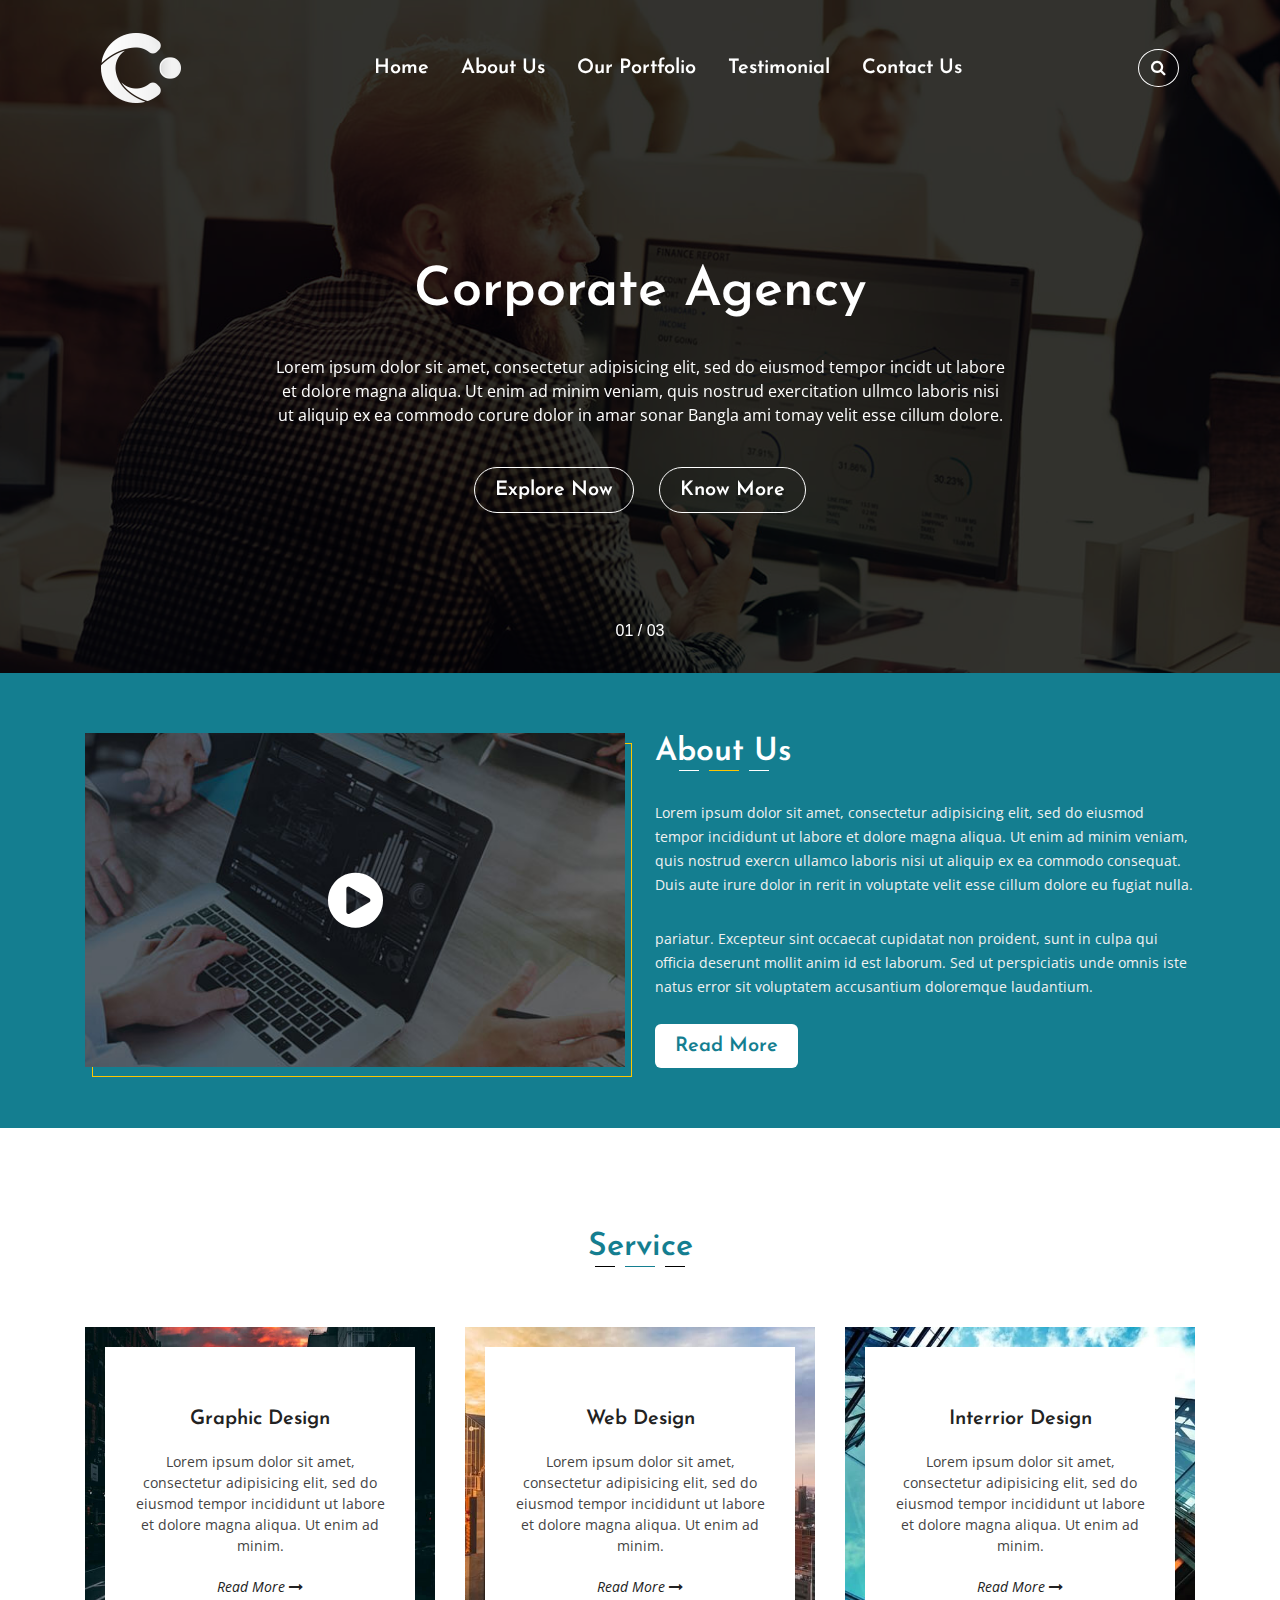
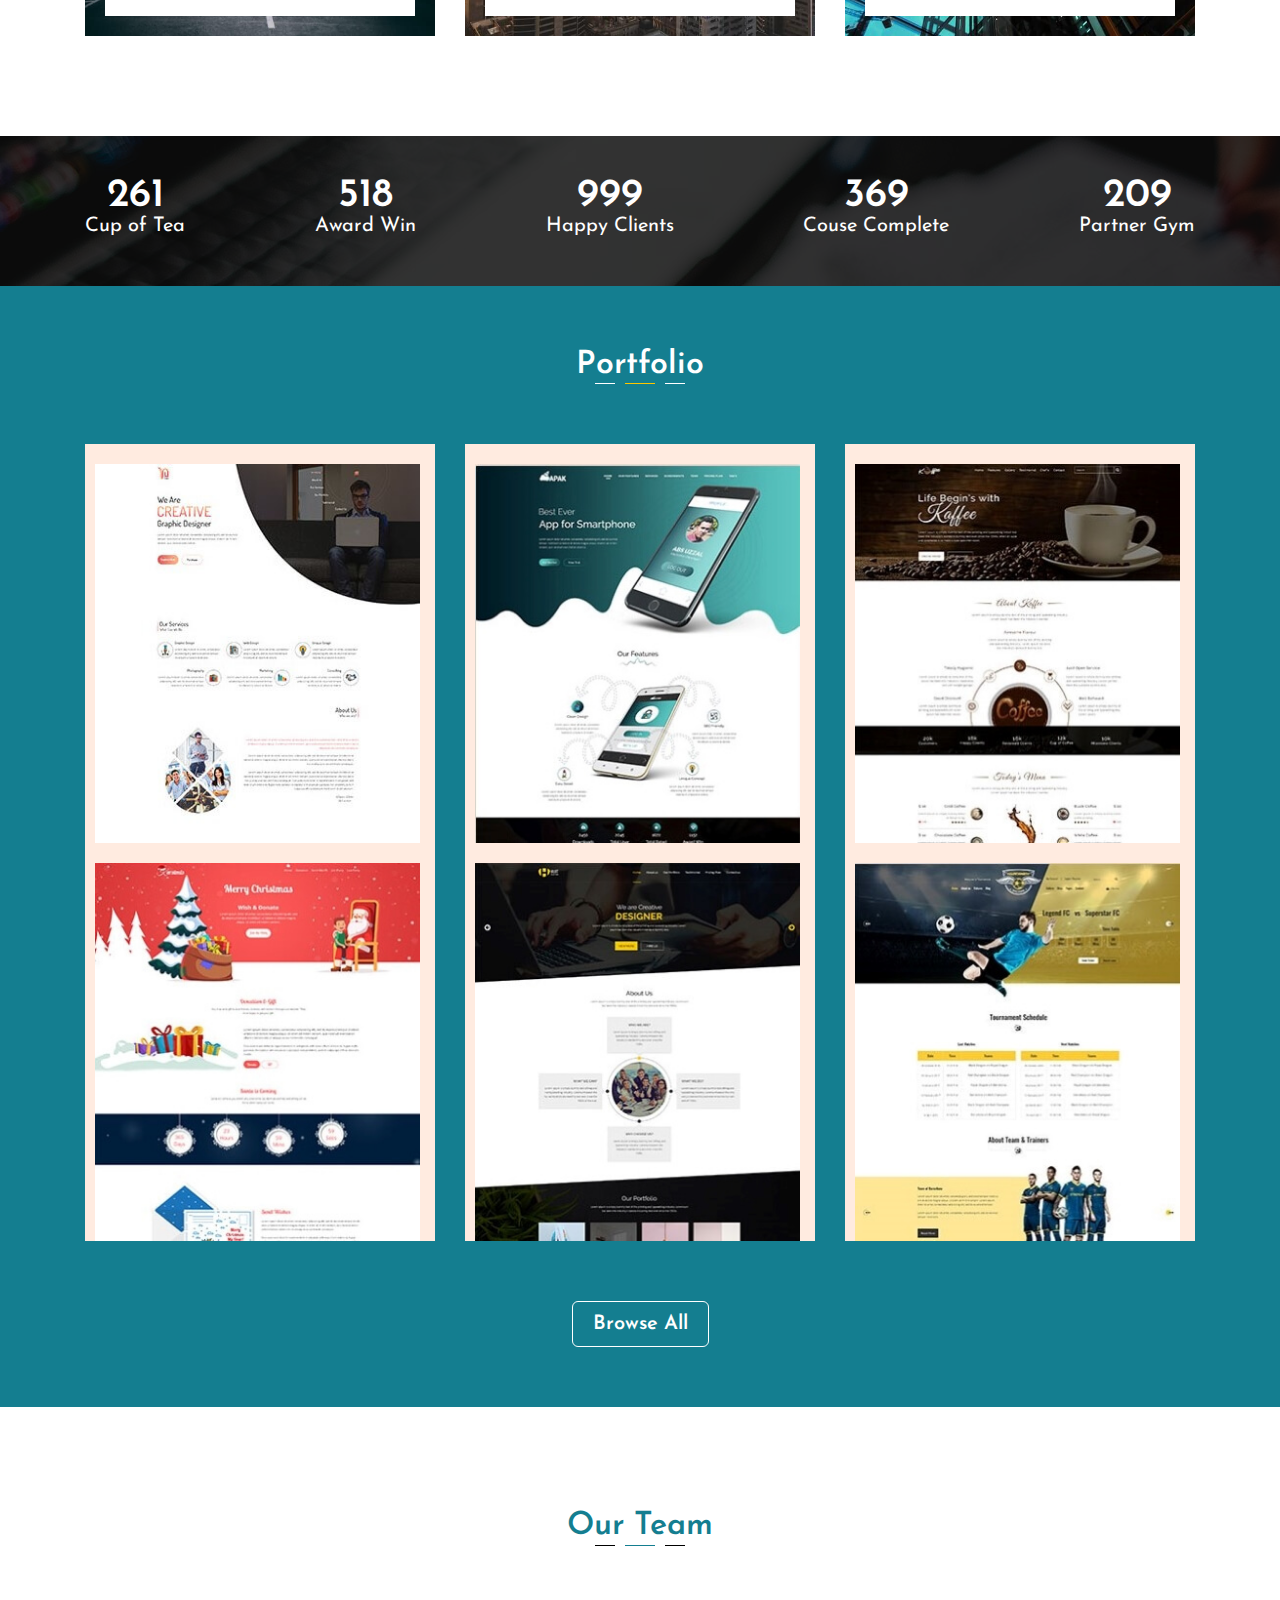
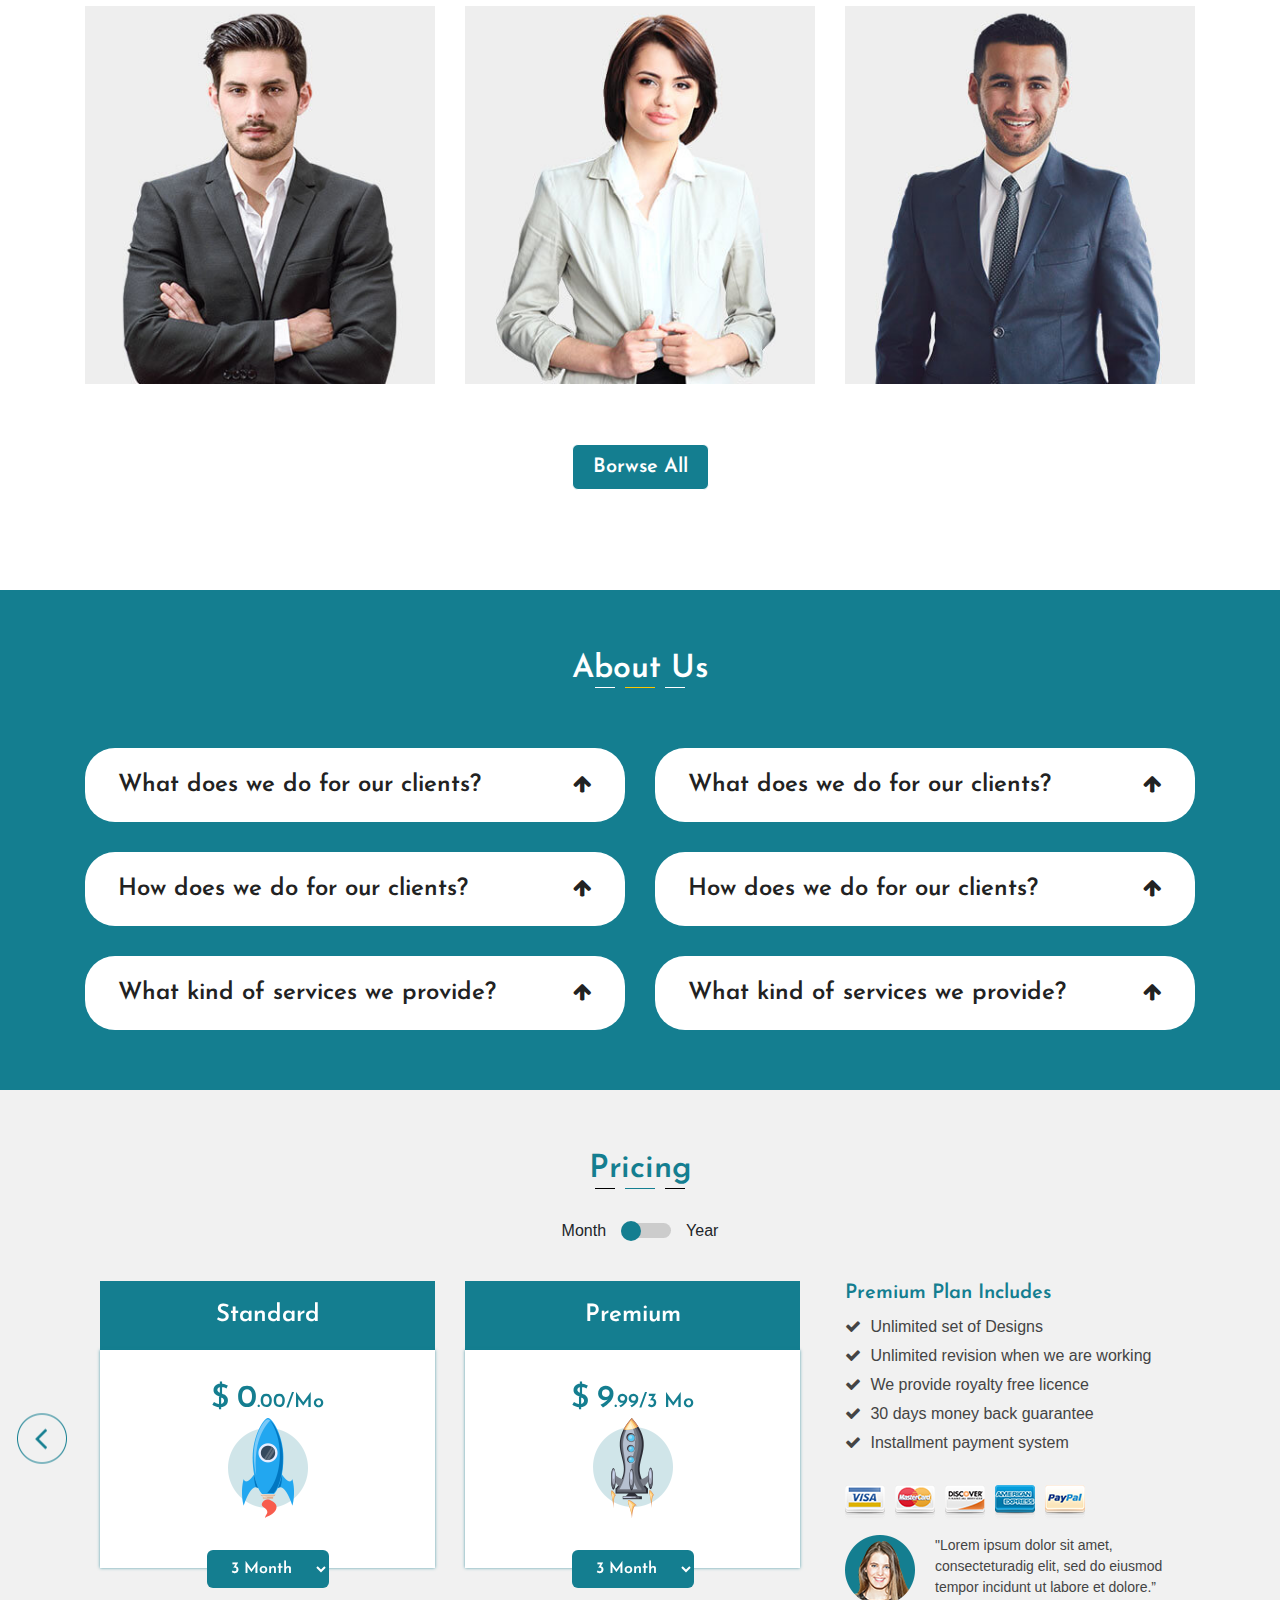
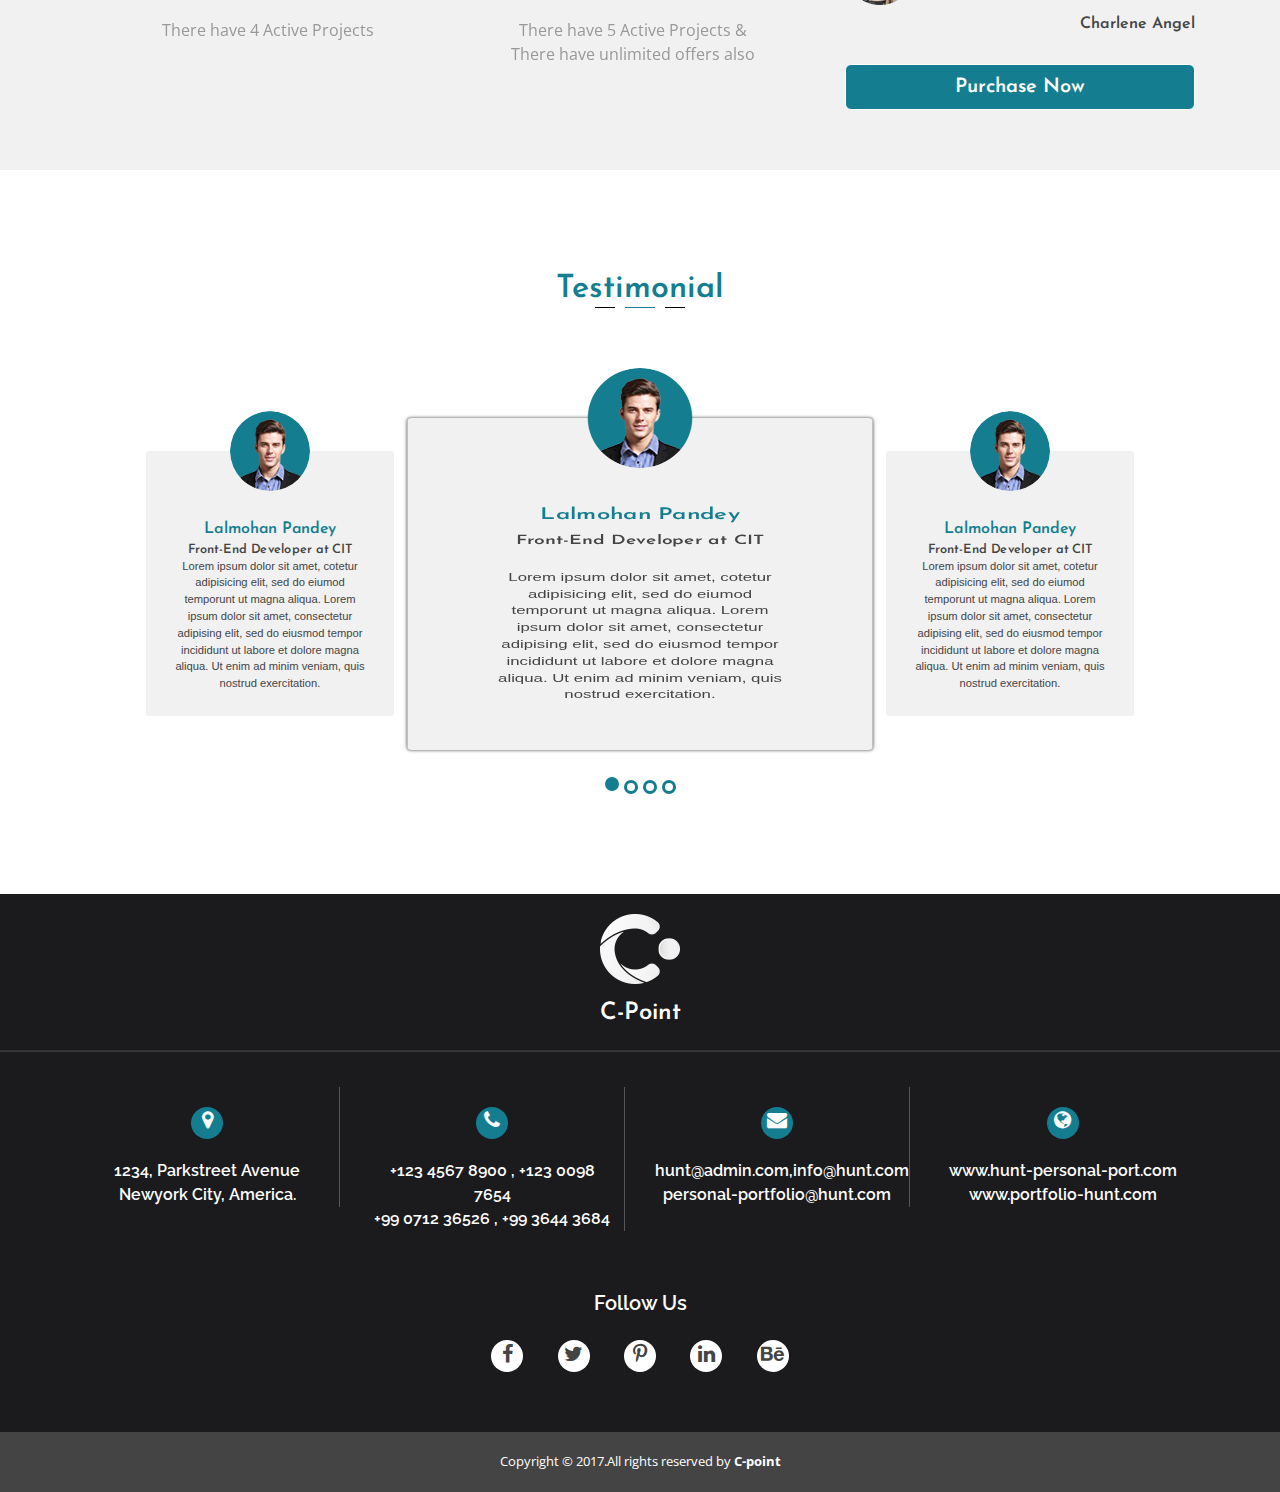
<file: c-pont/index.html>
<!DOCTYPE html>
<html lang="en">

<head>
    <meta charset="UTF-8">
    <meta http-equiv="X-UA-Compatible" content="IE=edge">
    <meta name="viewport" content="width=device-width, initial-scale=1.0">
    <title>Final Project-1</title>
    <!-- css link -->
    <link rel="stylesheet" href="css/bootstrap.min.css">
    <link rel="stylesheet" href="css/font-awesome.min.css">
    <link rel="stylesheet" href="css/swiper-bundle.min.css">
    <link rel="stylesheet" href="css/venobox.min.css">
    <link rel="stylesheet" href="css/slick.css">
    <link rel="stylesheet" href="css/owl.carousel.min.css">
    <link rel="stylesheet" href="css/style.css">
    <link rel="stylesheet" href="css/media.css">

    <!-- google fonts link -->
    <link rel="preconnect" href="https://fonts.googleapis.com">
    <link rel="preconnect" href="https://fonts.gstatic.com" crossorigin>
    <link href="https://fonts.googleapis.com/css2?family=Josefin+Sans:wght@300;400;500;600;700&display=swap"
        rel="stylesheet">
    <link href="https://fonts.googleapis.com/css2?family=Open+Sans:wght@400;500;600;700&display=swap" rel="stylesheet">
    <link href="https://fonts.googleapis.com/css2?family=Raleway:wght@300;400;500;600;700&display=swap"
        rel="stylesheet">
</head>

<body>
    <!-- top bar start -->
    <header id="topbar" class="">
        <div class="container">
            <nav class="navbar navbar-expand-lg">
                <a class="navbar-brand" href="index.html">
                    <img src="image/logo/logo.png" alt="logo">
                </a>
                <button class="navbar-toggler" type="button" data-toggle="collapse"
                    data-target="#navbarSupportedContent" aria-controls="navbarSupportedContent" aria-expanded="false"
                    aria-label="Toggle navigation"><i class="fa fa-bars"></i>            
                </button>

                <div class="collapse navbar-collapse" id="navbarSupportedContent">
                    <ul class="navbar-nav m-auto">
                        <li class="nav-item active">
                            <a class="nav-link" href="index.html">Home <span class="sr-only">(current)</span></a>
                            <span class="activity_dot"></span>
                        </li>
                        <li class="nav-item">
                            <a class="nav-link" href="#about">about us</a>
                            <span class="activity_dot"></span>
                        </li>
                        <li class="nav-item">
                            <a class="nav-link" href="#portfolio">our portfolio</a>
                            <span class="activity_dot"></span>
                        </li>
                        <li class="nav-item">
                            <a class="nav-link" href="#testimonial">testimonial</a>
                            <span class="activity_dot"></span>
                        </li>                     
                        <li class="nav-item">
                            <a class="nav-link" href="#contact">contact us</a>
                            <span class="activity_dot"></span>
                        </li>

                    </ul>
                    <form class="form-inline my-2 my-lg-0">
                        <input class="form-control mr-sm-2" type="search" placeholder="Search" aria-label="Search">
                        <button class="btn my-2 my-sm-0" type="submit">
                            <i class="fa fa-search"></i>
                        </button>
                    </form>
                </div>
            </nav>
        </div>
    </header>
    <!-- top bar end -->

    <!-- main content start -->
    <main>
        <!-- hero/banner start -->
        <section id="banner">
            <div class="container">
                <div class="row">
                    <div class="col-lg-8 col-md-10 col-sm-12 col-12 m-auto">
                        <div class="banner_slider swiper">
                            <div class="slider_cont swiper-wrapper">
                                <div class="slider_item swiper-slide text-center">
                                    <h1>Corporate Agency</h1>
                                    <p>Lorem ipsum dolor sit amet, consectetur adipisicing elit, sed do eiusmod
                                        tempor incidt ut labore et dolore magna aliqua. Ut enim ad minim veniam,
                                        quis nostrud exercitation ullmco laboris nisi ut aliquip ex ea commodo
                                        corure dolor in amar sonar Bangla ami tomay velit esse cillum dolore.</p>
                                    <button class="custom_btn">Explore Now</button>
                                    <button class="custom_btn">Know More</button>
                                </div>
                                <div class="slider_item swiper-slide text-center">
                                    <h1>Web Development</h1>
                                    <p>Lorem ipsum dolor sit amet, consectetur adipisicing elit, sed do eiusmod
                                        tempor incidt ut labore et dolore magna aliqua. Ut enim ad minim veniam,
                                        quis nostrud exercitation ullmco laboris nisi ut aliquip ex ea commodo
                                        corure dolor in amar sonar Bangla ami tomay velit esse cillum dolore.</p>
                                    <button class="custom_btn">Explore Now</button>
                                    <button class="custom_btn">Know More</button>
                                </div>
                                <div class="slider_item swiper-slide text-center">
                                    <h1>WordPress Development</h1>
                                    <p>Lorem ipsum dolor sit amet, consectetur adipisicing elit, sed do eiusmod
                                        tempor incidt ut labore et dolore magna aliqua. Ut enim ad minim veniam,
                                        quis nostrud exercitation ullmco laboris nisi ut aliquip ex ea commodo
                                        corure dolor in amar sonar Bangla ami tomay velit esse cillum dolore.</p>
                                    <button class="custom_btn">Explore Now</button>
                                    <button class="custom_btn">Know More</button>
                                </div>
                            </div>
                            <!-- Add Pagination -->
                            <div class="swiper-pagination"></div>
                        </div>
                    </div>
                </div>
            </div>
        </section>
        <!-- hero/banner end -->

        <!-- about us start -->
        <section id="about">
            <div class="container">
                <div class="row">
                    <div class="col-lg-6 col-md- col-sm-12 col-12">
                        <div class="about_content left_side">
                            <div class="about_left about_item">
                                <a class="venobox" data-vbtype="video" data-autoplay="true"
                                    href="https://youtu.be/whi2aHNeE10">
                                    <i class="fa fa-play-circle"></i>
                                </a>
                            </div>
                        </div>
                    </div>

                    <div class="col-lg-6 col-md- col-sm-12 col-12">
                        <div class="about_content">
                            <div class="about_right about_item">
                                <h2 class="section_title primary">About Us <span class="title_sub"></span></h2>
                                <p>Lorem ipsum dolor sit amet, consectetur adipisicing elit, sed do eiusmod tempor
                                    incididunt ut labore et dolore magna aliqua. Ut enim ad minim veniam, quis nostrud
                                    exercn ullamco laboris nisi ut aliquip ex ea commodo consequat. Duis aute irure
                                    dolor in rerit in voluptate velit esse cillum dolore eu fugiat nulla.</p>
                                <p>pariatur. Excepteur sint occaecat cupidatat non proident, sunt in culpa qui officia
                                    deserunt mollit anim id est laborum. Sed ut perspiciatis unde omnis iste natus error
                                    sit voluptatem accusantium doloremque laudantium.</p>
                                <button class="custom_btn">Read More</button>
                            </div>
                        </div>
                    </div>
                </div>
            </div>
        </section>
        <!-- about us end -->

        <!-- services start -->
        <section id="service">
            <div class="container">
                <div class="row">
                    <div class="col-lg-4 col-md-5 col-sm-12 col-12 m-auto text-center">
                        <h2 class="section_title secondery">Service <span class="title_sub"></span></h2>
                    </div>
                </div>
                <div class="service_wrapper">
                    <div class="row">
                        <div class="col-lg-4 col-md-6 col-sm-12 col-12 m-auto">
                            <div class="service_cont service1">
                                <div class="service_item text-center">
                                    <h3>Graphic Design</h3>
                                    <p>Lorem ipsum dolor sit amet, consectetur adipisicing elit, sed do eiusmod tempor
                                        incididunt ut labore et dolore magna aliqua. Ut enim ad minim.</p>
                                    <a href="#">Read More <span><i class="fa fa-long-arrow-right"></i></span></a>
                                </div>
                            </div>
                        </div>

                        <div class="col-lg-4 col-md-6 col-sm-12 col-12 m-auto">
                            <div class="service_cont service2">
                                <div class="service_item text-center">
                                    <h3>Web Design</h3>
                                    <p>Lorem ipsum dolor sit amet, consectetur adipisicing elit, sed do eiusmod tempor
                                        incididunt ut labore et dolore magna aliqua. Ut enim ad minim.</p>
                                    <a href="#">Read More <span><i class="fa fa-long-arrow-right"></i></span></a>
                                </div>
                            </div>
                        </div>

                        <div class="col-lg-4 col-md-6 col-sm-12 col-12 m-auto">
                            <div class="service_cont service3">
                                <div class="service_item text-center">
                                    <h3>Interrior Design</h3>
                                    <p>Lorem ipsum dolor sit amet, consectetur adipisicing elit, sed do eiusmod tempor
                                        incididunt ut labore et dolore magna aliqua. Ut enim ad minim.</p>
                                    <a href="#">Read More <span><i class="fa fa-long-arrow-right"></i></span></a>
                                </div>
                            </div>
                        </div>
                    </div>
                </div>
            </div>
        </section>
        <!-- services end -->

        <!-- counter start -->
        <section id="counter">
            <div class="overlay">
                <div class="container">
                    <div class="row">
                        <div class="col-lg-12 col-md-12 col-sm-12 col-12">
                            <div class="counter_cont d-flex justify-content-between flex-lg-row flex-sm-column">
                                <div class="counter_item text-center">
                                    <h3 class="text-white counter">261</h3>
                                    <p class="text-white">Cup of Tea</p>
                                </div>
                                <div class="counter_item text-center">
                                    <h3 class="text-white counter">518</h3>
                                    <p class="text-white ">Award Win</p>
                                </div>
                                <div class="counter_item text-center">
                                    <h3 class="text-white counter">999</h3>
                                    <p class="text-white ">Happy Clients</p>
                                </div>
                                <div class="counter_item text-center">
                                    <h3 class="text-white counter">369</h3>
                                    <p class="text-white ">Couse Complete</p>
                                </div>
                                <div class="counter_item text-center">
                                    <h3 class="text-white counter">209</h3>
                                    <p class="text-white ">Partner Gym</p>
                                </div>
                            </div>
                        </div>
                    </div>
                </div>
            </div>
        </section>
        <!-- counter end-->

        <!-- portfolio start -->
        <section id="portfolio">
            <div class="container">
                <div class="row">
                    <div class="col-lg-4 col-md-6 col-sm-12 col-12 m-auto text-center">
                        <h2 class="section_title primary">Portfolio <span class="title_sub"></span></h2>
                    </div>
                </div>
                <div class="portfolio_wrap">
                    <div class="row row-1">
                        <div class="col-lg-4 col-md-6 col-sm-12 col-12 portoflio-1">
                            <div class="portfolio_content ">
                                <div class="item_wraper">
                                    <div class="portfolio_item">
                                        <img src="image/portfolio/portfolio-1.jpg" alt="portfolio"
                                            class="img-fluid w-100 port_image">
                                        <div class="port_link">
                                            <a href="#"><i class="fa fa-link"></i></a>
                                        </div>
                                    </div>
                                </div>
                            </div>
                        </div>
                        <div class="col-lg-4 col-md-6 col-sm-12 col-12 portoflio-2">
                            <div class="portfolio_content">
                                <div class="item_wraper">
                                    <div class="portfolio_item">
                                        <img src="image/portfolio/portfolio-2.jpg" alt="portfolio"
                                            class="img-fluid w-100 port_image">
                                        <div class="port_link">
                                            <a href="#"><i class="fa fa-link"></i></a>
                                        </div>
                                    </div>
                                </div>
                            </div>
                        </div>
                        <div class="col-lg-4 col-md-6 col-sm-12 col-12 portoflio-3">
                            <div class="portfolio_content">
                                <div class="item_wraper">
                                    <div class="portfolio_item">
                                        <img src="image/portfolio/portfolio-3.jpg" alt="portfolio"
                                            class="img-fluid w-100 port_image">
                                        <div class="port_link">
                                            <a href="#"><i class="fa fa-link"></i></a>
                                        </div>
                                    </div>
                                </div>
                            </div>
                        </div>
                        <div class="col-lg-4 col-md-6 col-sm-12 col-12 portoflio-4">
                            <div class="portfolio_content">
                                <div class="item_wraper">
                                    <div class="portfolio_item">
                                        <img src="image/portfolio/portfolio-4.jpg" alt="portfolio"
                                            class="img-fluid w-100 port_image">
                                        <div class="port_link">
                                            <a href="#"><i class="fa fa-link"></i></a>
                                        </div>
                                    </div>
                                </div>
                            </div>
                        </div>
                        <div class="col-lg-4 col-md-6 col-sm-12 col-12 portoflio-5">
                            <div class="portfolio_content ">
                                <div class="item_wraper">
                                    <div class="portfolio_item">
                                        <img src="image/portfolio/portfolio-5.jpg" alt="portfolio"
                                            class="img-fluid w-100 port_image">
                                        <div class="port_link">
                                            <a href="#"><i class="fa fa-link"></i></a>
                                        </div>
                                    </div>
                                </div>
                            </div>
                        </div>
                        <div class="col-lg-4 col-md-6 col-sm-12 col-12 portoflio-6">
                            <div class="portfolio_content ">
                                <div class="item_wraper">
                                    <div class="portfolio_item">
                                        <img src="image/portfolio/portfolio-6.jpg" alt="portfolio"
                                            class="img-fluid w-100 port_image">
                                        <div class="port_link">
                                            <a href="#"><i class="fa fa-link"></i></a>
                                        </div>
                                    </div>
                                </div>
                            </div>
                        </div>
                    </div>

                    <div class="row">
                        <div class="col-lg-12 col-md-12 col-sm-12 col-12 m-auto text-center">
                            <button class="custom_btn">Browse All</button>
                        </div>
                    </div>

                </div>
            </div>
            </div>
        </section>
        <!-- portfolio end -->

        <!-- team start -->
        <section id="team">
            <div class="container">
                <div class="row">
                    <div class="col-lg-12 col-md-12 col-sm-12 col-12 text-center">
                        <h2 class="section_title secondery">Our Team<span class="title_sub"></span></h2>
                    </div>
                </div>
                <div class="team_content">
                    <div class="row">
                        <div class="col-lg-4 col-md-4 col-sm-6 col-12 m-auto">
                            <div class="team_item team-1">
                                <div class="member">
                                    <img src="image/team/member1.jpg" alt="team member" class="w-100 img-fluid">
                                    <div class="details d-flex flex-column justify-content-between">
                                        <div class="social ">
                                            <div class="links">
                                                <a href="#" class="fb_link"><i class="fa fa-facebook"></i></a>
                                                <a href="#" class="twitter_link"><i class="fa fa-twitter"></i></a>
                                                <a href="#" class="dribbble_link"><i class="fa fa-dribbble"></i></a>
                                                <a href="#" class="pinta_link"><i class="fa fa-pinterest-p"></i></a>
                                            </div>
                                        </div>
                                        <div class="name text-center">
                                            <h4 class="text-white">John Doe</h4>
                                            <p class="text-white">Back-End Developer</p>
                                        </div>
                                    </div>
                                </div>
                            </div>
                        </div>
                        <div class="col-lg-4 col-md-4 col-sm-6 col-12 m-auto">
                            <div class="team_item team-2">
                                <div class="member">
                                    <img src="image/team/member2.jpg" alt="team member" class="w-100 img-fluid">
                                    <div class="details d-flex flex-column justify-content-between">
                                        <div class="social ">
                                            <div class="links">
                                                <a href="#" class="fb_link"><i class="fa fa-facebook"></i></a>
                                                <a href="#" class="twitter_link"><i class="fa fa-twitter"></i></a>
                                                <a href="#" class="dribbble_link"><i class="fa fa-dribbble"></i></a>
                                                <a href="#" class="pinta_link"><i class="fa fa-pinterest-p"></i></a>
                                            </div>
                                        </div>
                                        <div class="name text-center">
                                            <h4 class="text-white">Angelica June</h4>
                                            <p class="text-white">Back-End Developer</p>
                                        </div>
                                    </div>
                                </div>
                            </div>
                        </div>
                        <div class="col-lg-4 col-md-4 col-sm-6 col-12 m-auto">
                            <div class="team_item team-3">
                                <div class="member">
                                    <img src="image/team/member3.jpg" alt="team member" class="w-100 img-fluid">
                                    <div class="details d-flex flex-column justify-content-between">
                                        <div class="social ">
                                            <div class="links">
                                                <a href="#" class="fb_link"><i class="fa fa-facebook"></i></a>
                                                <a href="#" class="twitter_link"><i class="fa fa-twitter"></i></a>
                                                <a href="#" class="dribbble_link"><i class="fa fa-dribbble"></i></a>
                                                <a href="#" class="pinta_link"><i class="fa fa-pinterest-p"></i></a>
                                            </div>
                                        </div>
                                        <div class="name text-center">
                                            <h4 class="text-white">John Doe</h4>
                                            <p class="text-white">Back-End Developer</p>
                                        </div>
                                    </div>
                                </div>
                            </div>
                        </div>
                    </div>
                    <div class="row">
                        <div class="col-lg-12 col-md-12 col-sm-12 col-12 text-center">
                            <button class="custom_btn">Borwse All</button>
                        </div>
                    </div>
                </div>
            </div>
        </section>
        <!-- team end -->

        <!-- FAQ start -->
        <section id="faq">
            <div class="container">
                <div class="row">
                    <div class="col-lg-4 col-md-5 col-sm-12 col-12 m-auto text-center">
                        <h2 class="section_title primary">About Us <span class="title_sub"></span></h2>
                    </div>
                </div>
                <div class="faq_content">
                    <div class="row">
                        <div class="col-lg-6 col-md-6 col-sm-12 col-12">
                            <div id="accordion">
                                <div class="card">
                                    <div class="card-header" id="headingOne">
                                        <h5 class="mb-0">
                                            <button class="btn btn-link" data-toggle="collapse"
                                                data-target="#collapseOne" aria-expanded="false"
                                                aria-controls="collapseOne">
                                                What does we do for our clients? <span><i
                                                        class="fa fa-arrow-up"></i></span>
                                            </button>
                                        </h5>
                                    </div>

                                    <div id="collapseOne" class="collapse" aria-labelledby="headingOne"
                                        data-parent="#accordion">
                                        <div class="card-body">
                                            <p>orem ipsum dolor sit amet, consectetur adipisicing elit, sed do eiusmod
                                                tempor incididunt ut labore et dolore magna aliqua. Ut enim ad minim
                                                veniam, quis nostrud exercitation ullamco laboris nisi ut aliquip ex ea
                                                comodo consequat.</p>
                                            <p>Duis aute irure dolor in reprehenderit in voluptate velit esse cillum
                                                dolore eu fugiat nulla pariatur.</p>
                                        </div>
                                    </div>
                                </div>
                                <div class="card">
                                    <div class="card-header" id="headingTwo">
                                        <h5 class="mb-0">
                                            <button class="btn btn-link collapsed" data-toggle="collapse"
                                                data-target="#collapseTwo" aria-expanded="false"
                                                aria-controls="collapseTwo">
                                                How does we do for our clients? <span><i
                                                        class="fa fa-arrow-up"></i></span>
                                            </button>
                                        </h5>
                                    </div>
                                    <div id="collapseTwo" class="collapse" aria-labelledby="headingTwo"
                                        data-parent="#accordion">
                                        <div class="card-body">
                                            <p>orem ipsum dolor sit amet, consectetur adipisicing elit, sed do eiusmod
                                                tempor incididunt ut labore et dolore magna aliqua. Ut enim ad minim
                                                veniam, quis nostrud exercitation ullamco laboris nisi ut aliquip ex ea
                                                comodo consequat.</p>
                                            <p>Duis aute irure dolor in reprehenderit in voluptate velit esse cillum
                                                dolore eu fugiat nulla pariatur.</p>
                                        </div>
                                    </div>
                                </div>
                                <div class="card">
                                    <div class="card-header" id="headingThree">
                                        <h5 class="mb-0">
                                            <button class="btn btn-link collapsed" data-toggle="collapse"
                                                data-target="#collapseThree" aria-expanded="false"
                                                aria-controls="collapseThree">
                                                What kind of services we provide?<span><i
                                                        class="fa fa-arrow-up"></i></span>
                                            </button>
                                        </h5>
                                    </div>
                                    <div id="collapseThree" class="collapse" aria-labelledby="headingThree"
                                        data-parent="#accordion">
                                        <div class="card-body">
                                            <p>orem ipsum dolor sit amet, consectetur adipisicing elit, sed do eiusmod
                                                tempor incididunt ut labore et dolore magna aliqua. Ut enim ad minim
                                                veniam, quis nostrud exercitation ullamco laboris nisi ut aliquip ex ea
                                                comodo consequat.</p>
                                            <p>Duis aute irure dolor in reprehenderit in voluptate velit esse cillum
                                                dolore eu fugiat nulla pariatur.</p>
                                        </div>
                                    </div>
                                </div>
                            </div>
                        </div>
                        <div class="col-lg-6 col-md-6 col-sm-12 col-12">
                            <div id="accordion1">
                                <div class="card">
                                    <div class="card-header" id="headingFour">
                                        <h5 class="mb-0">
                                            <button class="btn btn-link" data-toggle="collapse"
                                                data-target="#collapseFour" aria-expanded="false"
                                                aria-controls="collapseFour">
                                                What does we do for our clients? <span><i
                                                        class="fa fa-arrow-up"></i></span>
                                            </button>
                                        </h5>
                                    </div>

                                    <div id="collapseFour" class="collapse" aria-labelledby="headingFour"
                                        data-parent="#accordion1">
                                        <div class="card-body">
                                            <p>orem ipsum dolor sit amet, consectetur adipisicing elit, sed do eiusmod
                                                tempor incididunt ut labore et dolore magna aliqua. Ut enim ad minim
                                                veniam, quis nostrud exercitation ullamco laboris nisi ut aliquip ex ea
                                                comodo consequat.</p>
                                            <p>Duis aute irure dolor in reprehenderit in voluptate velit esse cillum
                                                dolore eu fugiat nulla pariatur.</p>
                                        </div>
                                    </div>
                                </div>
                                <div class="card">
                                    <div class="card-header" id="headingFive">
                                        <h5 class="mb-0">
                                            <button class="btn btn-link collapsed" data-toggle="collapse"
                                                data-target="#collapseFive" aria-expanded="false"
                                                aria-controls="collapseFive">
                                                How does we do for our clients? <span><i
                                                        class="fa fa-arrow-up"></i></span>
                                            </button>
                                        </h5>
                                    </div>
                                    <div id="collapseFive" class="collapse" aria-labelledby="headingFive"
                                        data-parent="#accordion1">
                                        <div class="card-body">
                                            <p>orem ipsum dolor sit amet, consectetur adipisicing elit, sed do eiusmod
                                                tempor incididunt ut labore et dolore magna aliqua. Ut enim ad minim
                                                veniam, quis nostrud exercitation ullamco laboris nisi ut aliquip ex ea
                                                comodo consequat.</p>
                                            <p>Duis aute irure dolor in reprehenderit in voluptate velit esse cillum
                                                dolore eu fugiat nulla pariatur.</p>
                                        </div>
                                    </div>
                                </div>
                                <div class="card">
                                    <div class="card-header" id="headingSix">
                                        <h5 class="mb-0">
                                            <button class="btn btn-link collapsed" data-toggle="collapse"
                                                data-target="#collapseSix" aria-expanded="false"
                                                aria-controls="collapseSix">
                                                What kind of services we provide?<span><i
                                                        class="fa fa-arrow-up"></i></span>
                                            </button>
                                        </h5>
                                    </div>
                                    <div id="collapseSix" class="collapse" aria-labelledby="headingSix"
                                        data-parent="#accordion1">
                                        <div class="card-body">
                                            <p>orem ipsum dolor sit amet, consectetur adipisicing elit, sed do eiusmod
                                                tempor incididunt ut labore et dolore magna aliqua. Ut enim ad minim
                                                veniam, quis nostrud exercitation ullamco laboris nisi ut aliquip ex ea
                                                comodo consequat.</p>
                                            <p>Duis aute irure dolor in reprehenderit in voluptate velit esse cillum
                                                dolore eu fugiat nulla pariatur.</p>
                                        </div>
                                    </div>
                                </div>
                            </div>
                        </div>
                    </div>

                </div>
            </div>
        </section>
        <!-- FAQ end -->

        <!-- pricing start -->
        <section id="pricing">
            <div class="container">
                <div class="row">
                    <div class="col-lg-4 col-md-5 col-sm-12 col-12 m-auto text-center">
                        <h2 class="section_title secondery">Pricing<span class="title_sub"></span></h2>
                    </div>
                </div>
                <div class="row">
                    <div class="col-lg-4 col-md-5 col-sm-12 col-12 m-auto text-center">
                        <div class="package_toggle">
                            <label for="month" class="package_title">Month</label>
                            <label class="switch">
                                <input type="checkbox">
                                <span class="slider round"></span>
                            </label>
                            <label for="Year" class="package_title">Year</label>
                        </div>
                    </div>
                </div>

                <div class="pricing_cont">
                    <div class="row">
                        <div class="col-lg-8 col-md-6 col-sm-12 col-12">
                            <div class="pricing_slide_cont">
                                <div class="pricing_slide">
                                    <div class="slider_item stadard_slide">
                                        <div class="top">
                                            <h3>Standard</h3>
                                        </div>
                                        <div class="pricing_body">
                                            <h4><span class="usd">$</span> <span class="price">
                                                    <span>0</span>.00/Mo</span></h4>
                                            <img src="image/icons/pricing-1.png" alt="icon">
                                            <div class="month_select">
                                                <select name="time" id="standard_select">
                                                    <option value="1 month" selected>1 Month</option>
                                                    <option value="1 month" selected>2 Month</option>
                                                    <option value="1 month" selected>3 Month</option>
                                                </select>
                                            </div>
                                        </div>
                                        <div class="package_footer">
                                            <p>There have 4 Active Projects</p>
                                        </div>
                                    </div>

                                    <div class="slider_item premium_slide">
                                        <div class="top">
                                            <h3>Premium</h3>
                                        </div>
                                        <div class="pricing_body">
                                            <h4><span class="usd">$</span> <span class="price"> <span>9</span>.99/3
                                                    Mo</span></h4>
                                            <img src="image/icons/pricing-2.png" alt="icon">
                                            <div class="month_select">
                                                <select name="time" id="standard_select">
                                                    <option value="1 month" selected>1 Month</option>
                                                    <option value="1 month" selected>2 Month</option>
                                                    <option value="1 month" selected>3 Month</option>
                                                </select>
                                            </div>
                                        </div>
                                        <div class="package_badge">
                                            <p class="star">
                                                <i class="fa fa-star"></i>
                                                <i class="fa fa-star"></i>
                                                <i class="fa fa-star"></i>
                                            </p>
                                            <p class="tag">Best</p>
                                        </div>
                                        <div class="package_footer">
                                            <p>There have 5 Active Projects &</p>
                                            <p>There have unlimited offers also</p>
                                        </div>
                                    </div>

                                    <div class="slider_item stadard_slide">
                                        <div class="top">
                                            <h3>Standard</h3>
                                        </div>
                                        <div class="pricing_body">
                                            <h4><span class="usd">$</span> <span class="price">
                                                    <span>0</span>.00/Mo</span></h4>
                                            <img src="image/icons/pricing-1.png" alt="icon">
                                            <div class="month_select">
                                                <select name="time" id="standard_select">
                                                    <option value="1 month" selected>1 Month</option>
                                                    <option value="1 month" selected>2 Month</option>
                                                    <option value="1 month" selected>3 Month</option>
                                                </select>
                                            </div>
                                        </div>
                                        <div class="package_footer">
                                            <p>There have 4 Active Projects</p>
                                        </div>
                                    </div>
                                </div>
                                <div class="preBTN">
                                    <img src="image/icons/slick-left.png" alt="icon">
                                </div>
                            </div>
                        </div>
                        <div class="col-lg-4 col-md-6 col-sm-12 col-12">
                            <div class="plan">
                                <div class="plan_item">
                                    <h4>Premium Plan Includes</h4>
                                    <ul>
                                        <li><i class="fa fa-check"></i> Unlimited set of Designs</li>
                                        <li><i class="fa fa-check"></i> Unlimited revision when we are working</li>
                                        <li><i class="fa fa-check"></i> We provide royalty free licence</li>
                                        <li><i class="fa fa-check"></i> 30 days money back guarantee</li>
                                        <li><i class="fa fa-check"></i> Installment payment system</li>
                                    </ul>
                                    <div class="pay_method">
                                        <img src="image/icons/payment-method.png" alt="icon">
                                    </div>
                                    <div class="user">
                                        <div class="detail">
                                            <img src="image/pricing/user-1.png" alt="user">
                                            <p>"Lorem ipsum dolor sit amet, consecteturadig elit, sed do eiusmod tempor
                                                incidunt ut labore et dolore.”</p>
                                        </div>
                                        <div class="name">
                                            <h5>Charlene Angel</h5>
                                        </div>
                                    </div>
                                    <button class="custom_btn">Purchase Now</button>
                                </div>
                            </div>
                        </div>
                    </div>
                </div>

            </div>
        </section>
        <!-- pricing end -->

        <!-- testimonial start -->
        <section id="testimonial">
            <div class="container">
                <div class="row">
                    <div class="col-lg-4 col-md-5 col-sm-12 col-12 m-auto text-center">
                        <h2 class="section_title secondery">Testimonial<span class="title_sub"></span></h2>
                    </div>
                </div>
                <div class="testimonial_content">
                    <div class="row">
                        <div class="col-lg-12 col-md-12 col-sm-12 col-12">
                            <div class="testimononial_slide">
                                <div class="testimonial_slide_cont">
                                    <div class="testimonial_item">
                                        <img src="image/testimonial/client1.png" alt="image">
                                        <h3>Lalmohan Pandey</h3>
                                        <h6>Front-End Developer at CIT</h6>
                                        <p>Lorem ipsum dolor sit amet, cotetur adipisicing elit, sed do eiumod temporunt
                                            ut magna aliqua. Lorem ipsum dolor sit amet, consectetur adipising elit, sed
                                            do eiusmod tempor incididunt ut labore et dolore magna aliqua. Ut enim ad
                                            minim veniam, quis nostrud exercitation.</p>
                                    </div>

                                    <div class="testimonial_item">
                                        <img src="image/testimonial/client1.png" alt="image">
                                        <h3>Lalmohan Pandey</h3>
                                        <h6>Front-End Developer at CIT</h6>
                                        <p>Lorem ipsum dolor sit amet, cotetur adipisicing elit, sed do eiumod temporunt
                                            ut magna aliqua. Lorem ipsum dolor sit amet, consectetur adipising elit, sed
                                            do eiusmod tempor incididunt ut labore et dolore magna aliqua. Ut enim ad
                                            minim veniam, quis nostrud exercitation.</p>
                                    </div>

                                    <div class="testimonial_item">
                                        <img src="image/testimonial/client1.png" alt="image">
                                        <h3>Lalmohan Pandey</h3>
                                        <h6>Front-End Developer at CIT</h6>
                                        <p>Lorem ipsum dolor sit amet, cotetur adipisicing elit, sed do eiumod temporunt
                                            ut magna aliqua. Lorem ipsum dolor sit amet, consectetur adipising elit, sed
                                            do eiusmod tempor incididunt ut labore et dolore magna aliqua. Ut enim ad
                                            minim veniam, quis nostrud exercitation.</p>
                                    </div>

                                    <div class="testimonial_item">
                                        <img src="image/testimonial/client1.png" alt="image">
                                        <h3>Lalmohan Pandey</h3>
                                        <h6>Front-End Developer at CIT</h6>
                                        <p>Lorem ipsum dolor sit amet, cotetur adipisicing elit, sed do eiumod temporunt
                                            ut magna aliqua. Lorem ipsum dolor sit amet, consectetur adipising elit, sed
                                            do eiusmod tempor incididunt ut labore et dolore magna aliqua. Ut enim ad
                                            minim veniam, quis nostrud exercitation.</p>
                                    </div>
                                </div>
                            </div>
                        </div>
                    </div>
                </div>
            </div>
        </section>
        <!-- testimonial  end -->
    </main>
    <!-- main content end -->

    <!-- footer start -->
    <footer id="footer">
        <hr class="divider">
        <div class="container">
            <div class="row">
                <div class="col-lg-6 col-md-6 col-sm-12 col-12 m-auto text-center">
                    <div class="footer_logo">
                        <a href="#"><img src="image/logo/logo.png" alt="logo"></a>
                        <h3>C-Point</h3>
                    </div>
                </div>
            </div>
            <div class="footer_cont" id="contact">
                <div class="row">
                    <div class="col-lg-3 col-md-6 col-sm-6 col-12">
                        <div class="footer_item text-center right_border">
                            <p class="icon"><i class="fa fa-map-marker"></i></p>
                            <p>1234, Parkstreet Avenue</p>
                            <p>Newyork City, America.</p>
                        </div>
                    </div>
                    <div class="col-lg-3 col-md-6 col-sm-6 col-12">
                        <div class="footer_item text-center right_border">
                            <p class="icon"><i class="fa fa-phone"></i></p>
                            <p><a href="tel:+123 4567 8900">+123 4567 8900</a> , <a href="tel:+123 0098 7654">+123 0098
                                    7654</a></p>
                            <p><a href="tel:+99 0712 36526">+99 0712 36526</a> , <a href="tel:+99 3644 3684">+99 3644
                                    3684</a> </p>
                        </div>
                    </div>
                    <div class="col-lg-3 col-md-6 col-sm-6 col-12">
                        <div class="footer_item text-center right_border">
                            <p class="icon"><i class="fa fa-envelope"></i></p>
                            <p><a href="mailto:hunt@admin.com">hunt@admin.com</a>,<a
                                    href="mailto:info@hunt.com">info@hunt.com</a></p>
                            <p><a href="mailto:personal-portfolio@hunt.com">personal-portfolio@hunt.com</a></p>
                        </div>
                    </div>
                    <div class="col-lg-3 col-md-6 col-sm-6 col-12">
                        <div class="footer_item text-center">
                            <p class="icon"><i class="fa fa-globe"></i></p>
                            <p><a href="#" target="_blank">www.hunt-personal-port.com</a></p>
                            <p><a href="#" target="_blank">www.portfolio-hunt.com</a></p>
                        </div>
                    </div>
                </div>
            </div>

            <div class="footer_social">
                <div class="row">
                    <div class="col-lg-12 col-md-12 col-sm-12 col-12 text-center">
                        <h3>Follow Us</h3>
                        <a href="#"><i class="fa fa-facebook"></i></a>
                        <a href="#"><i class="fa fa-twitter"></i></a>
                        <a href="#"><i class="fa fa-pinterest-p"></i></a>
                        <a href="#"><i class="fa fa-linkedin"></i></a>
                        <a href="#"><i class="fa fa-behance"></i></a>
                    </div>
                </div>
            </div>
          
        </div>
        <div class="copyright">
            <div class="row">
                <div class="col-lg-12 col-md-12 col-sm-12 col-12">
                    <p>Copyright &#169; 2017.All rights reserved by <span>C-point</span></p>
                </div>
            </div>
        </div>
    </footer>
    <!-- footer end -->

    <!-- js link -->
    <script src="js/jquery-1.12.4.min.js"></script>
    <script src="js/bootstrap.min.js"></script>
    <script src="js/swiper-bundle.min.js"></script>
    <script src="js/venobox.min.js"></script>
    <script src="js/counterup.js"></script>
    <script src="js/waypoints.js"></script>
    <script src="js/slick.min.js"></script>
    <script src="js/owl.carousel.min.js"></script>
    <script src="js/custom.js"></script>
</body>

</html>
</file>
<file: c-pont/css/style.css>
* {
  margin: 0;
  padding: 0;
  outline: 0;
  -webkit-box-sizing: border-box;
          box-sizing: border-box;
  scroll-behavior: smooth;
}

a,
a:hover {
  text-decoration: none;
  -webkit-transition: all linear .3s;
  transition: all linear .3s;
}

ul,
ol,
li {
  list-style: none;
  margin-bottom: 0;
  padding-bottom: 0;
}

p,
h1,
h2,
h3,
h4,
h5,
h6 {
  margin-top: 0;
  margin-bottom: 0;
  padding-top: 0;
  padding-bottom: 0;
}

.section_title {
  font-family: 'Josefin Sans', sans-serif;
  font-weight: 600;
  font-size: 32px;
  position: relative;
  display: inline-block;
}

.section_title .title_sub {
  display: block;
  height: 1px;
  width: 30px;
  position: absolute;
  bottom: 0;
  left: 50%;
  -webkit-transform: translateX(-50%);
          transform: translateX(-50%);
}

.section_title .title_sub::after {
  content: '';
  height: 1px;
  width: 20px;
  background: #fff;
  position: absolute;
  top: 0;
  left: -30px;
}

.section_title .title_sub::before {
  content: '';
  height: 1px;
  width: 20px;
  position: absolute;
  top: 0;
  right: -30px;
}

.section_title.primary {
  color: #fff;
}

.section_title.primary .title_sub {
  background: #fec600;
}

.section_title.primary .title_sub::after, .section_title.primary .title_sub::before {
  background: #fff;
}

.section_title.secondery {
  color: #147e90;
}

.section_title.secondery .title_sub {
  background: #147e90;
}

.section_title.secondery .title_sub::after, .section_title.secondery .title_sub::before {
  background: #000;
}

.custom_btn {
  padding: 10px 20px;
  background: transparent;
  outline: none;
  font-size: 20px;
  line-height: 24px;
  font-family: 'Josefin Sans', sans-serif;
  font-weight: 600;
  color: #fff;
  border: 1px solid #fff;
  -webkit-transition: all linear .3s;
  transition: all linear .3s;
  border-radius: 6px;
  cursor: pointer;
}

:root {
  --primary: #147e90;
}

#topbar {
  position: fixed;
  top: 20px;
  left: 0;
  right: 0;
  z-index: 999;
}

#topbar.sticky {
  background: rgba(0, 0, 0, 0.7);
  top: 0;
  left: 0;
  right: 0;
  -webkit-animation-name: sticky-nav;
          animation-name: sticky-nav;
  -webkit-animation-duration: 0.5s;
          animation-duration: 0.5s;
  -webkit-animation-iteration-count: 1;
          animation-iteration-count: 1;
}

@-webkit-keyframes sticky-nav {
  from {
    top: -10px;
  }
  to {
    top: 0;
  }
}

@keyframes sticky-nav {
  from {
    top: -10px;
  }
  to {
    top: 0;
  }
}

#topbar.sticky .navbar-brand img {
  max-height: 60px;
  max-width: 70px;
}

#topbar .navbar .navbar-toggler i {
  color: #fff;
  font-size: 32px;
}

#topbar .navbar-brand img {
  max-height: 70px;
  max-width: 80px;
}

#topbar .navbar-expand-lg .navbar-nav .nav-item {
  margin-right: 16px;
  margin-left: 16px;
  position: relative;
}

#topbar .navbar-expand-lg .navbar-nav .nav-item .nav-link {
  padding: 0;
  margin: 0;
  font-family: 'Josefin Sans', sans-serif;
  font-weight: 600;
  font-size: 20px;
  line-height: 35px;
  color: #fff;
  text-transform: capitalize;
}

#topbar .navbar-expand-lg .navbar-nav .nav-item span.activity_dot {
  height: 5px;
  width: 5px;
  border-radius: 50%;
  background: #fff;
  display: none;
  position: absolute;
  left: 50%;
  -webkit-transform: translateX(-50%);
          transform: translateX(-50%);
  -webkit-transition: all linear .3s;
  transition: all linear .3s;
}

#topbar .navbar-expand-lg .navbar-nav .nav-item span.activity_dot::after {
  content: '';
  height: 100%;
  width: 100%;
  border-radius: 50%;
  background: #fff;
  position: absolute;
  left: -10px;
  top: 0;
  -webkit-transition: all linear .3s;
  transition: all linear .3s;
}

#topbar .navbar-expand-lg .navbar-nav .nav-item span.activity_dot::before {
  content: '';
  height: 100%;
  width: 100%;
  border-radius: 50%;
  background: #fff;
  position: absolute;
  right: -10px;
  top: 0;
  -webkit-transition: all linear .3s;
  transition: all linear .3s;
}

#topbar .navbar-expand-lg .navbar-nav .nav-item:hover span.activity_dot {
  display: block;
}

#topbar form.form-inline input {
  display: none;
}

#topbar form.form-inline button[type='submit'] {
  border-radius: 50%;
  background: transparent;
  border: 1px solid #fff;
}

#topbar form.form-inline button[type='submit'] i.fa {
  color: #fff;
}

#banner {
  background-image: url(../image/banner/banner-bg.jpg);
  background-size: cover;
  background-position: center;
  background-repeat: no-repeat;
  padding-top: 260px;
  padding-bottom: 160px;
  position: relative;
}

#banner::after {
  content: '';
  height: 100%;
  width: 100%;
  background: rgba(0, 0, 0, 0.8);
  position: absolute;
  inset: 0;
}

#banner .banner_slider {
  position: static;
  z-index: 999;
}

#banner .banner_slider .slider_cont .slider_item h1 {
  font-size: 54px;
  color: #fff;
  font-family: 'Josefin Sans', sans-serif;
  font-weight: 600;
}

#banner .banner_slider .slider_cont .slider_item p {
  color: #fff;
  font-size: 16px;
  line-height: 24px;
  font-family: 'Open Sans', sans-serif;
  font-weight: 400;
  margin-top: 30px;
}

#banner .banner_slider .slider_cont .slider_item .custom_btn {
  border-radius: 30px;
  margin-top: 40px;
  margin-right: 20px;
}

#banner .banner_slider .slider_cont .slider_item .custom_btn:last-child {
  margin-right: 0;
}

#banner .banner_slider .slider_cont .slider_item .custom_btn:hover {
  background: #147e90;
  border-color: #147e90;
}

#banner .banner_slider .slider_cont .swiper {
  overflow: auto !important;
}

#banner .banner_slider .swiper-pagination {
  color: #fff;
}

#banner .banner_slider .swiper-pagination-custom {
  bottom: -130px;
}

#about {
  padding: 60px 0px;
  background: #147e90;
}

#about .about_content.left_side {
  position: relative;
  z-index: 1;
}

#about .about_content::after {
  content: '';
  height: 100%;
  width: 100%;
  border: 1px solid #fec600;
  background: transparent;
  position: absolute;
  top: 10px;
  left: 7px;
  z-index: -11;
}

#about .about_content .about_left {
  padding: 135px 220px;
  background: url(../image/about/left-bg.jpg);
  background-size: cover;
  background-position: center;
  background-repeat: no-repeat;
  display: -ms-grid;
  display: grid;
  place-items: center;
}

#about .about_content .about_left a.venobox i.fa {
  color: #fff;
  font-size: 64px;
}

#about .about_content .about_right p {
  color: #f1f1f1;
  font-size: 14px;
  line-height: 24px;
  font-family: 'Open Sans', sans-serif;
  font-weight: 400;
  margin-top: 30px;
}

#about .about_content .about_right .custom_btn {
  border: none;
  background: #fff;
  color: #147e90;
  margin-top: 25px;
}

#service {
  padding: 100px 0;
}

#service .service_wrapper {
  margin-top: 60px;
}

#service .service_wrapper .service_cont {
  padding: 20px;
  cursor: pointer;
}

#service .service_wrapper .service_cont.service1 {
  background-image: url(../image/service/bg-1.jpg);
  background-size: cover;
  background-position: center;
  background-repeat: no-repeat;
}

#service .service_wrapper .service_cont.service2 {
  background-image: url(../image/service/bg-2.jpg);
  background-size: cover;
  background-position: center;
  background-repeat: no-repeat;
}

#service .service_wrapper .service_cont.service3 {
  background-image: url(../image/service/bg-3.jpg);
  background-size: cover;
  background-position: center;
  background-repeat: no-repeat;
}

#service .service_wrapper .service_cont .service_item {
  background: #fff;
  padding: 60px 30px;
}

#service .service_wrapper .service_cont .service_item h3 {
  font-family: 'Josefin Sans', sans-serif;
  font-weight: 600;
  font-size: 20px;
  line-height: 24px;
  color: #222;
  -webkit-transition: all linear .3s;
  transition: all linear .3s;
}

#service .service_wrapper .service_cont .service_item p {
  font-size: 14px;
  font-family: 'Open Sans', sans-serif;
  font-weight: 400;
  color: #444;
  margin-top: 20px;
}

#service .service_wrapper .service_cont .service_item a {
  font-family: 'Open Sans', sans-serif;
  font-weight: 400;
  font-style: italic;
  color: #222;
  -webkit-transition: all linear .3s;
  transition: all linear .3s;
  font-size: 14px;
  display: block;
  margin-top: 20px;
  position: absolute;
  left: 50%;
  -webkit-transform: translateX(-50%);
          transform: translateX(-50%);
}

#service .service_wrapper .service_cont:hover .service_item h3,
#service .service_wrapper .service_cont:hover .service_item a {
  color: #147e90;
}

#counter {
  background-image: url(../image/counter/bg.jpg);
  background-size: cover;
  background-position: center;
  background-repeat: no-repeat;
}

#counter .overlay {
  padding: 45px 0;
  background: rgba(0, 0, 0, 0.8);
}

#counter .overlay .counter_cont .counter_item h3 {
  font-family: 'Josefin Sans', sans-serif;
  font-weight: 600;
  font-size: 40px;
  line-height: 30px;
}

#counter .overlay .counter_cont .counter_item p {
  font-family: 'Josefin Sans', sans-serif;
  font-weight: 400;
  font-size: 20px;
}

#portfolio {
  padding: 60px 0;
  background: #147e90;
}

#portfolio .portfolio_wrap {
  margin-top: 60px;
}

#portfolio .portfolio_wrap .row-2 {
  margin-top: 60px;
}

#portfolio .portfolio_wrap .portfolio_content .item_wraper {
  padding: 20px 15px 0 10px;
  background: #ffebe0;
}

#portfolio .portfolio_wrap .portfolio_content .item_wraper .portfolio_item {
  position: relative;
}

#portfolio .portfolio_wrap .portfolio_content .item_wraper .portfolio_item .port_link {
  position: absolute;
  height: 100%;
  width: 100%;
  inset: 0;
  -webkit-transition: .3s;
  transition: .3s;
  visibility: hidden;
  display: -ms-grid;
  display: grid;
  place-items: center;
}

#portfolio .portfolio_wrap .portfolio_content .item_wraper .portfolio_item .port_link a {
  height: 50px;
  width: 50px;
  line-height: 50px;
  border-radius: 50%;
  background: #fff;
  text-align: center;
}

#portfolio .portfolio_wrap .portfolio_content .item_wraper .portfolio_item .port_link a i {
  color: #147e90;
  font-size: 20px;
}

#portfolio .portfolio_wrap .portfolio_content .item_wraper .portfolio_item:hover .port_link {
  visibility: visible;
  background: rgba(0, 0, 0, 0.7);
}

#portfolio .portfolio_wrap .custom_btn {
  margin-top: 60px;
}

#team {
  padding: 100px 0;
}

#team .team_content {
  margin-top: 60px;
}

#team .team_content .team_item .member {
  position: relative;
}

#team .team_content .team_item .member .details {
  position: absolute;
  inset: 0;
  padding: 20px;
  visibility: hidden;
  -webkit-transition: all linear .3s;
  transition: all linear .3s;
}

#team .team_content .team_item .member .details .social {
  display: -webkit-box;
  display: -ms-flexbox;
  display: flex;
  -webkit-box-pack: right;
      -ms-flex-pack: right;
          justify-content: right;
}

#team .team_content .team_item .member .details .social .links a {
  height: 40px;
  width: 40px;
  border-radius: 50%;
  line-height: 40px;
  border: 1px solid #fff;
  display: block;
  text-align: center;
  margin-top: 15px;
  -webkit-transition: all linear .3s;
  transition: all linear .3s;
}

#team .team_content .team_item .member .details .social .links a:hover {
  border: none;
}

#team .team_content .team_item .member .details .social .links a:first-child {
  margin-top: 0;
}

#team .team_content .team_item .member .details .social .links a i {
  color: #fff;
  font-size: 18px;
}

#team .team_content .team_item .member .details .social .links a.fb_link:hover {
  background: #4267B2;
}

#team .team_content .team_item .member .details .social .links a.twitter_link:hover {
  background: #00acee;
}

#team .team_content .team_item .member .details .social .links a.dribbble_link:hover {
  background: #ea4c89;
}

#team .team_content .team_item .member .details .social .links a.pinta_link:hover {
  background: #E60023;
}

#team .team_content .team_item .member .details .name h4 {
  font-family: 'Josefin Sans', sans-serif;
  font-weight: 600;
  font-size: 24px;
}

#team .team_content .team_item .member .details .name p {
  font-size: 16px;
}

#team .team_content .team_item .member:hover .details {
  background: rgba(0, 0, 0, 0.7);
  visibility: visible;
}

#team .team_content .custom_btn {
  background: #147e90;
  margin-top: 60px;
}

#faq {
  padding: 60px 0;
  background: #147e90;
}

#faq .faq_content {
  margin-top: 60px;
}

#faq .faq_content #accordion .btn,
#faq .faq_content #accordion1 .btn {
  font-family: 'Josefin Sans', sans-serif;
  font-weight: 600;
  font-size: 24px;
  color: #222;
  width: 100%;
  text-align: left;
  text-decoration: none;
}

#faq .faq_content #accordion .btn span,
#faq .faq_content #accordion1 .btn span {
  float: right;
}

#faq .faq_content #accordion .btn span i,
#faq .faq_content #accordion1 .btn span i {
  font-size: 20px;
  -webkit-transition: .3s;
  transition: .3s;
}

#faq .faq_content #accordion .btn:hover,
#faq .faq_content #accordion1 .btn:hover {
  text-decoration: none;
}

#faq .faq_content #accordion .btn:focus span,
#faq .faq_content #accordion1 .btn:focus span {
  -webkit-transform: rotate(360deg);
          transform: rotate(360deg);
}

#faq .faq_content #accordion .btn[aria-expanded="true"],
#faq .faq_content #accordion1 .btn[aria-expanded="true"] {
  color: #147e90;
}

#faq .faq_content #accordion .btn[aria-expanded="true"] span i,
#faq .faq_content #accordion1 .btn[aria-expanded="true"] span i {
  -webkit-transform: rotate(180deg);
          transform: rotate(180deg);
}

#faq .faq_content #accordion .card,
#faq .faq_content #accordion1 .card {
  background-color: transparent;
  border: none;
  margin-top: 30px;
}

#faq .faq_content #accordion .card:first-child,
#faq .faq_content #accordion1 .card:first-child {
  margin-top: 0;
}

#faq .faq_content #accordion .card .card-header,
#faq .faq_content #accordion1 .card .card-header {
  padding: .75rem 1.25rem;
  margin-bottom: 0;
  background-color: #fff;
  border-bottom: none;
  border-radius: 30px;
}

#faq .faq_content #accordion .card .card-body,
#faq .faq_content #accordion1 .card .card-body {
  padding: 25px;
}

#faq .faq_content #accordion .card .collapse,
#faq .faq_content #accordion1 .card .collapse {
  margin-top: 10px;
  padding: 0 25px;
}

#faq .faq_content #accordion .card .collapse .card-body,
#faq .faq_content #accordion1 .card .collapse .card-body {
  background: #fff;
}

#faq .faq_content #accordion .card .collapse .card-body p,
#faq .faq_content #accordion1 .card .collapse .card-body p {
  font-size: 14px;
  color: #444444;
}

#faq .faq_content #accordion .card .collapse .card-body p:last-child,
#faq .faq_content #accordion1 .card .collapse .card-body p:last-child {
  margin-top: 30px;
}

#pricing {
  padding: 60px 0;
  background: #f1f1f1;
}

#pricing .package_toggle {
  margin-top: 30px;
  display: -webkit-box;
  display: -ms-flexbox;
  display: flex;
  -webkit-box-pack: center;
      -ms-flex-pack: center;
          justify-content: center;
  gap: 15px;
  -webkit-box-align: center;
      -ms-flex-align: center;
          align-items: center;
}

#pricing .package_toggle .switch {
  position: relative;
  display: inline-block;
  width: 50px;
  height: 15px;
}

#pricing .package_toggle .switch input {
  opacity: 0;
  width: 0;
  height: 0;
}

#pricing .package_toggle .switch .slider {
  position: absolute;
  cursor: pointer;
  top: 0;
  left: 0;
  right: 0;
  bottom: 0;
  background-color: #ccc;
  -webkit-transition: .4s;
  transition: .4s;
}

#pricing .package_toggle .switch .slider::before {
  position: absolute;
  content: "";
  height: 20px;
  width: 20px;
  left: 0px;
  bottom: -2.5px;
  background-color: #147e90;
  -webkit-transition: .4s;
  transition: .4s;
}

#pricing .package_toggle .switch input:checked + .slider {
  background-color: #2196F3;
}

#pricing .package_toggle .switch input:focus + .slider {
  -webkit-box-shadow: 0 0 1px #2196F3;
          box-shadow: 0 0 1px #2196F3;
}

#pricing .package_toggle .switch input:checked + .slider:before {
  -webkit-transform: translateX(32px);
  transform: translateX(32px);
}

#pricing .package_toggle .switch .slider.round {
  border-radius: 34px;
}

#pricing .package_toggle .switch .slider.round:before {
  border-radius: 50%;
}

#pricing .pricing_cont {
  margin-top: 30px;
}

#pricing .pricing_cont .pricing_slide {
  position: relative;
}

#pricing .pricing_cont .pricing_slide .slider_item .top {
  background: #147e90;
  padding: 20px 0;
  text-align: center;
}

#pricing .pricing_cont .pricing_slide .slider_item .top h3 {
  font-family: 'Josefin Sans', sans-serif;
  font-weight: 600;
  font-size: 24px;
  color: #fff;
}

#pricing .pricing_cont .pricing_slide .slider_item .pricing_body {
  padding-top: 30px;
  padding-bottom: 50px;
  background: #fff;
  position: relative;
  text-align: center;
  -webkit-box-shadow: 0 0 3px rgba(20, 125, 144, 0.7);
          box-shadow: 0 0 3px rgba(20, 125, 144, 0.7);
}

#pricing .pricing_cont .pricing_slide .slider_item .pricing_body h4 {
  font-family: 'Josefin Sans', sans-serif;
  font-weight: 600;
  color: #147e90;
}

#pricing .pricing_cont .pricing_slide .slider_item .pricing_body h4 .usd {
  font-size: 32px;
}

#pricing .pricing_cont .pricing_slide .slider_item .pricing_body h4 .price {
  font-size: 20px;
}

#pricing .pricing_cont .pricing_slide .slider_item .pricing_body h4 .price span {
  font-size: 32px;
}

#pricing .pricing_cont .pricing_slide .slider_item .pricing_body .month_select select {
  padding: 10px 20px;
  color: #fff;
  border-radius: 6px;
  font-family: 'Josefin Sans', sans-serif;
  font-weight: 600;
  font-size: 16px;
  border: none;
  position: absolute;
  bottom: -20px;
  left: 50%;
  -webkit-transform: translateX(-50%);
          transform: translateX(-50%);
  background: #147e90;
}

#pricing .pricing_cont .pricing_slide .slider_item .package_footer {
  margin-top: 50px;
  text-align: center;
}

#pricing .pricing_cont .pricing_slide .slider_item .package_footer p {
  color: #999;
  font-size: 16px;
  font-family: 'Open Sans', sans-serif;
  font-weight: 400;
}

#pricing .pricing_cont .pricing_slide .slider_item .package_badge {
  position: absolute;
  top: 0;
  right: 25px;
  background: #fff;
  padding: 20px 5px 30px 5px;
  text-align: center;
  -webkit-box-shadow: 0 0 3px #147e90;
          box-shadow: 0 0 3px #147e90;
}

#pricing .pricing_cont .pricing_slide .slider_item .package_badge p {
  font-size: 14px;
  color: #777;
}

#pricing .pricing_cont .pricing_slide .slider_item .package_badge p i {
  color: #147e90;
}

#pricing .pricing_cont .pricing_slide .slider_item .package_badge::after {
  content: '';
  height: 40px;
  width: 40px;
  -webkit-box-shadow: 0 0 3px #147e90;
  box-shadow: 0 0 5px #147e90;
  position: absolute;
  left: 9px;
  bottom: -21px;
  -webkit-transform: rotate(45deg);
  transform: rotate(45deg);
  z-index: 999;
  background: #fff;
}

#pricing .pricing_cont .pricing_slide .slider_item .package_badge::before {
  content: '';
  height: 40px;
  width: 120%;
  background: #fff;
  position: absolute;
  left: -5px;
  bottom: -41px;
  z-index: 9999;
}

#pricing .pricing_cont .pricing_slide .slick-slider {
  margin: 0 -15px;
}

#pricing .pricing_cont .pricing_slide .slick-slide {
  margin-right: 15px;
  margin-left: 15px;
}

#pricing .pricing_cont .plan .plan_item h4 {
  font-family: 'Josefin Sans', sans-serif;
  font-weight: 600;
  font-size: 20px;
  color: #147e90;
}

#pricing .pricing_cont .plan .plan_item ul {
  display: -webkit-box;
  display: -ms-flexbox;
  display: flex;
  -webkit-box-orient: vertical;
  -webkit-box-direction: normal;
      -ms-flex-direction: column;
          flex-direction: column;
  -ms-flex-wrap: wrap;
      flex-wrap: wrap;
  gap: 5px;
  margin-top: 10px;
}

#pricing .pricing_cont .plan .plan_item ul li {
  font-size: 16px;
  color: #444;
}

#pricing .pricing_cont .plan .plan_item ul li i {
  margin-right: 5px;
}

#pricing .pricing_cont .plan .plan_item .pay_method {
  margin-top: 30px;
}

#pricing .pricing_cont .plan .plan_item .user {
  margin-top: 15px;
}

#pricing .pricing_cont .plan .plan_item .user .detail {
  display: -webkit-box;
  display: -ms-flexbox;
  display: flex;
  gap: 20px;
}

#pricing .pricing_cont .plan .plan_item .user .detail p {
  font-size: 14px;
  color: #444;
}

#pricing .pricing_cont .plan .plan_item .user .name h5 {
  margin-top: 10px;
  font-size: 16px;
  font-family: 'Josefin Sans', sans-serif;
  font-weight: 600;
  color: #444;
  text-align: right;
}

#pricing .pricing_cont .plan .plan_item .custom_btn {
  background: #147e90;
  margin-top: 30px;
  width: 100%;
}

#pricing .preBTN {
  cursor: pointer;
  position: absolute;
  left: -53px;
  top: 35%;
  -webkit-transform: translateY(-35%);
          transform: translateY(-35%);
}

#testimonial {
  padding: 100px 0;
}

#testimonial .testimonial_content {
  margin-top: 60px;
}

#testimonial .testimonial_content .testimononial_slide .testimonial_slide_cont {
  overflow: visible !important;
}

#testimonial .testimonial_content .testimononial_slide .testimonial_slide_cont .testimonial_item {
  text-align: center;
  background: #f1f1f1;
  border-radius: 3px;
  padding: 30px;
  position: relative;
}

#testimonial .testimonial_content .testimononial_slide .testimonial_slide_cont .testimonial_item img {
  position: absolute;
  top: -50px;
  left: 50%;
  -webkit-transform: translateX(-50%);
          transform: translateX(-50%);
  margin: 0 auto;
  height: 100px;
  width: 100px;
  border-radius: 50%;
}

#testimonial .testimonial_content .testimononial_slide .testimonial_slide_cont .testimonial_item h3 {
  font-family: 'Josefin Sans', sans-serif;
  font-weight: 600;
  font-size: 20px;
  color: #147e90;
  margin-top: 55px;
}

#testimonial .testimonial_content .testimononial_slide .testimonial_slide_cont .testimonial_item h6 {
  font-family: 'Josefin Sans', sans-serif;
  font-weight: 600;
  font-size: 16px;
  color: #444;
  margin-top: 5px;
}

#testimonial .testimonial_content .testimononial_slide .testimonial_slide_cont .testimonial_item p {
  font-size: 14px;
  color: #444;
}

#testimonial .testimonial_content .testimononial_slide .testimonial_slide_cont .slick-slider {
  margin: 0 -30px;
}

#testimonial .testimonial_content .testimononial_slide .testimonial_slide_cont .slick-slide {
  margin-right: 30px;
  margin-left: 30px;
  -webkit-transform: scale(0.8);
          transform: scale(0.8);
}

#testimonial .testimonial_content .testimononial_slide .testimonial_slide_cont .slick-slide.slick-center {
  -webkit-transform: scaleX(1.5);
          transform: scaleX(1.5);
  -webkit-box-shadow: 0 0 3px #444;
          box-shadow: 0 0 3px #444;
}

#testimonial .testimonial_content .testimononial_slide .testimonial_slide_cont .slick-slide.slick-center img {
  -webkit-transform: scaleX(0.7);
          transform: scaleX(0.7);
  margin-left: -50px;
}

#testimonial .testimonial_content .testimononial_slide .testimonial_slide_cont .slick-slide.slick-center h3,
#testimonial .testimonial_content .testimononial_slide .testimonial_slide_cont .slick-slide.slick-center h6,
#testimonial .testimonial_content .testimononial_slide .testimonial_slide_cont .slick-slide.slick-center p {
  -webkit-transform: scale(0.8);
          transform: scale(0.8);
}

#testimonial .testimonial_content .testimononial_slide .testimonial_slide_cont .slick-list {
  padding-top: 50px !important;
  padding-bottom: 30px !important;
}

#testimonial .testimonial_content .testimononial_slide .testimonial_slide_cont .slick-dots {
  display: -webkit-box;
  display: -ms-flexbox;
  display: flex;
  -webkit-box-pack: center;
      -ms-flex-pack: center;
          justify-content: center;
  gap: 5px;
}

#testimonial .testimonial_content .testimononial_slide .testimonial_slide_cont .slick-dots li {
  font-size: 0;
}

#testimonial .testimonial_content .testimononial_slide .testimonial_slide_cont .slick-dots li button {
  height: 14px;
  width: 14px;
  border-radius: 50%;
  background: #fff;
  cursor: pointer;
  outline: none;
  background: none;
  border: 3px solid #147e90;
}

#testimonial .testimonial_content .testimononial_slide .testimonial_slide_cont .slick-dots li.slick-active button {
  background: #147e90;
  -webkit-transform: translateY(-3px);
          transform: translateY(-3px);
}

#footer {
  padding-top: 20px;
  background: #1b1b1d;
  position: relative;
}

#footer .divider {
  position: absolute;
  height: 1px;
  background: #38393a;
  left: 0;
  right: 0;
  top: 140px;
}

#footer .footer_logo a img {
  height: 70px;
  width: 80px;
}

#footer .footer_logo h3 {
  font-family: 'Josefin Sans', sans-serif;
  font-weight: 600;
  font-size: 24px;
  color: #fff;
  margin-top: 15px;
}

#footer .footer_cont {
  margin-top: 60px;
}

#footer .footer_cont .footer_item {
  padding-right: 10px;
}

#footer .footer_cont .footer_item .icon {
  display: inline-block;
  height: 32px;
  width: 32px;
  border-radius: 50%;
  background: #147e90;
  text-align: center;
  line-height: 30px;
}

#footer .footer_cont .footer_item .icon i {
  color: #fff;
  font-size: 20px;
}

#footer .footer_cont .footer_item p, #footer .footer_cont .footer_item a {
  font-family: 'Raleway', sans-serif;
  font-weight: 600;
  color: #fff;
  font-size: 16px;
}

#footer .footer_cont .footer_item p {
  margin-top: 20px;
}

#footer .footer_cont .footer_item p:last-of-type {
  margin-top: 0px;
}

#footer .footer_cont .footer_item.right_border {
  border-right: 1px solid #555555;
}

#footer .footer_social {
  margin-top: 60px;
}

#footer .footer_social h3 {
  font-family: 'Raleway', sans-serif;
  font-weight: 600;
  font-size: 20px;
  color: #fff;
  margin-bottom: 25px;
}

#footer .footer_social a {
  display: inline-block;
  height: 32px;
  width: 32px;
  border-radius: 50%;
  background: #fff;
  text-align: center;
  line-height: 32px;
  -webkit-transition: all linear .3s;
  transition: all linear .3s;
  margin-right: 30px;
}

#footer .footer_social a:last-child {
  margin-right: 0;
}

#footer .footer_social a i {
  font-size: 20px;
  color: #444;
  -webkit-transition: all linear .3s;
  transition: all linear .3s;
}

#footer .footer_social a:hover {
  background: #147e90;
}

#footer .footer_social a:hover i {
  color: #fff;
}

#footer .copyright {
  padding: 20px 0;
  background: #444;
  margin-top: 60px;
}

#footer .copyright p {
  font-family: 'open Sans', sans-serif;
  font-size: 13px;
  color: #fff;
  text-align: center;
}

#footer .copyright p span {
  font-weight: 700;
}
/*# sourceMappingURL=style.css.map */
</file>
<file: c-pont/css/media.css>
/* extra small device */
@media (min-width: 320px) and (max-width: 575.98px){
    #topbar {
        top: 0px;
        background: #000;
    }
    #topbar .navbar-expand-lg .navbar-nav .nav-item {
        margin-left: 0px;        
    }
    #topbar .navbar-expand-lg .navbar-nav .nav-item span.activity_dot {
        left: 15%;
    }
    #topbar .navbar-brand img,#topbar.sticky .navbar-brand img {
        max-height: 43px;
    }
    #banner .banner_slider .slider_cont .slider_item h1 {
        font-size: 28px;
    }
    #banner .banner_slider .slider_cont .slider_item p {
        font-size: 12px;
    }
    .custom_btn {
        padding: 5px 20px;
        font-size: 16px;
    }
    #about .about_content .about_left {
        padding: 90px 137px;
    }
    #about .about_content .about_left a.venobox i.fa {
        font-size: 50px;
    }
    .about_content{
        margin-top: 60px;
    }
    #service .service_wrapper .service_cont.service2,#service .service_wrapper .service_cont.service3 {
        margin-top: 30px;
    }
    .counter_cont {
        flex-direction: column;
        gap: 30px;
    }
    .portoflio-2,.portoflio-3,.portoflio-4,.portoflio-5,.portoflio-6{
        margin-top: 30px;
    }
    .team-2,.team-3{
        margin-top: 30px;
    }
    #faq .faq_content #accordion1{
        margin-top: 30px;
    }
    #faq .faq_content #accordion .btn, #faq .faq_content #accordion1 .btn,#faq .faq_content #accordion .btn span i, #faq .faq_content #accordion1 .btn span i {
        font-size: 15px;
    }
    #faq .faq_content #accordion .card .card-body, #faq .faq_content #accordion1 .card .card-body {
        padding: 15px;
    }
    #pricing .slick-slide img {
        margin: 0 auto;
    }
    #pricing .preBTN {
        left: 0;        
    }
    #pricing .preBTN img{
        height: 25px;
    }
    #pricing .plan{
        margin-top: 30px;
    }
    #footer .footer_logo a img {
        height: 50px;
        width: auto;
    }
    #footer .footer_social a {
        margin-right: 15px;
    }
    #footer .footer_cont .footer_item {
        padding-right: 0;
    }
}

/* small device */
@media(min-width: 576px) and (max-width: 767.98px){
    #topbar .navbar-brand img {
        max-height: 55px;
        max-width: 60px;
    }
    #topbar .navbar-expand-lg .navbar-nav .nav-item {
        margin-left: 0px;        
    }
    #banner .banner_slider .slider_cont .slider_item h1 {
        font-size: 36px;
    }
    #banner .banner_slider .slider_cont .slider_item p {
        font-size: 14px
    }
    .about_content{
        margin-top: 50px;
    }
    #service .service_wrapper .service_cont.service2,#service .service_wrapper .service_cont.service3 {
        margin-top: 30px;
    }
    .counter_cont{
        gap: 30px;
    }
    .portoflio-2,.portoflio-3,.portoflio-4,.portoflio-5,.portoflio-6{
        margin-top: 30px;
    }
    .team-3{
        margin-top: 30px;
    }
    #faq .faq_content #accordion1{
        margin-top: 30px;
    }
    #faq .faq_content #accordion .btn, #faq .faq_content #accordion1 .btn {
        font-size: 19px;
    }
    .pricing_slide_cont .slick-slide img {
        display: block;
        margin: 0 auto !important;
    }
    #pricing .preBTN {
        left: -11px;
    }
    #pricing .preBTN img{
        height: 30px;
        width: auto;
    }
    #footer .footer_cont .footer_item p, #footer .footer_cont .footer_item a {
        font-size: 14px;
    }
    #footer .footer_logo a img {
        height: 50px;
        width: 59px;
    }
    #footer .footer_social a {
        margin-right: 18px;
    }
}

/* medium device */
@media(min-width:768px) and (max-width: 991.98px){
    #topbar .navbar-brand img {
        max-height: 55px;
        max-width: 70px;
    }
    #topbar .navbar-expand-lg .navbar-nav .nav-item {
        margin-left: 0px;        
    }
    #banner .banner_slider .slider_cont .slider_item h1 {
        font-size: 36px;
    }
    .about_content{
        margin-top: 50px;
    }
    .service3{
        margin-top: 30px;
    }
    .counter_cont {
        gap: 30px;
    }
    .portoflio-3,.portoflio-4,.portoflio-5,.portoflio-6{
        margin-top: 30px;
    }
    #team .team_content .team_item .member .details .social .links a {
        height: 25px;
        width: 25px;
        line-height: 25px;
    }
    #faq .faq_content #accordion .btn, #faq .faq_content #accordion1 .btn {
        font-size: 15px;
    }
    #faq .faq_content #accordion .btn span i, #faq .faq_content #accordion1 .btn span i {
        font-size: 14px;
    }
    .pricing_slide .slick-slide img {
        display: block;
        margin: 0 auto !important;
    }
}

/* large device */
@media (min-width: 992px) and (max-width: 1399.98px){
    .pricing_slide_cont .slick-slide img {
        display: block;
        margin: 0 auto;
    }
}
</file>
